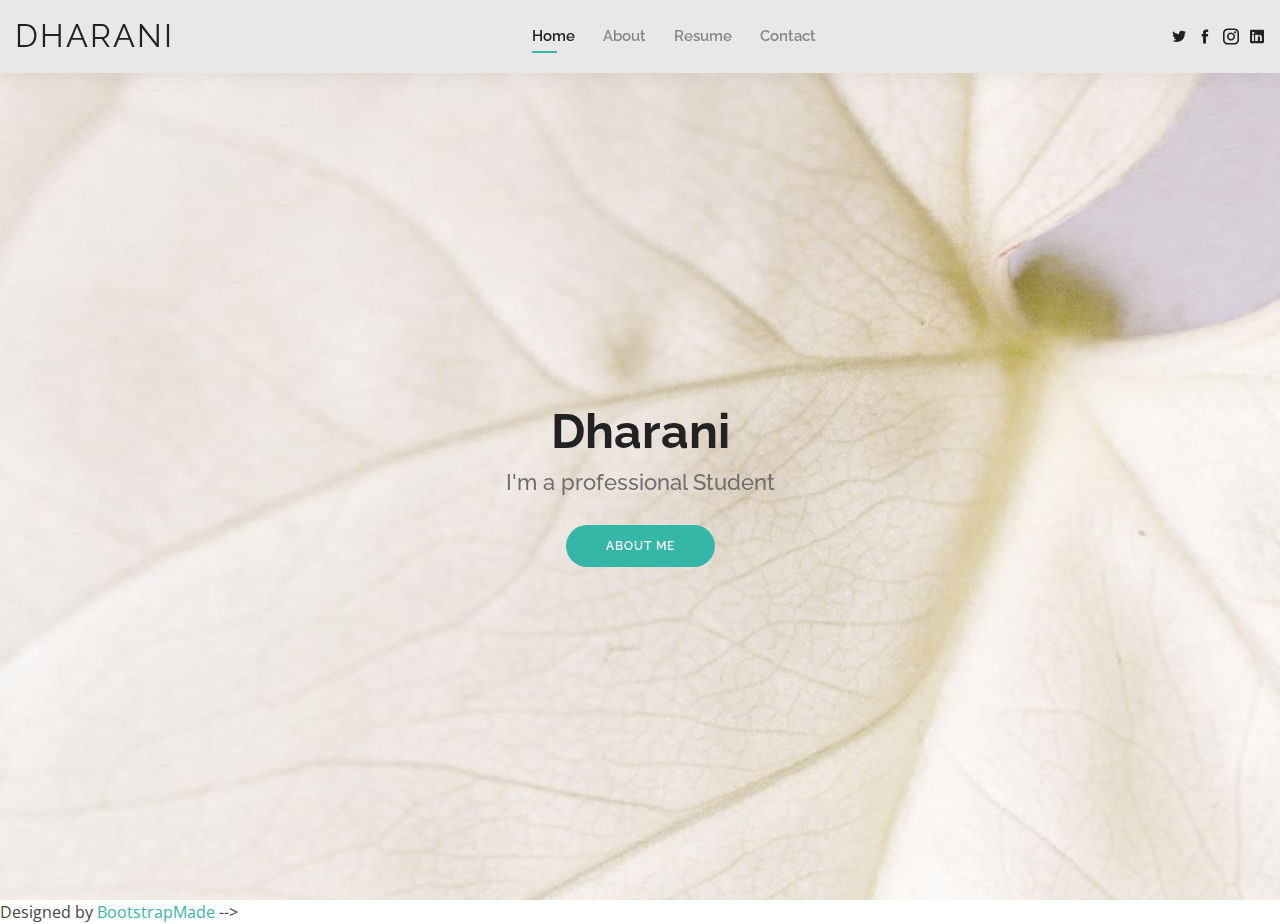
<file: index.html>
<!DOCTYPE html>
<html lang="en">

<head>
  <meta charset="utf-8">
  <meta content="width=device-width, initial-scale=1.0" name="viewport">

  <title>DHARANI Bootstrap Template - Index</title>
  <meta content="" name="description">
  <meta content="" name="keywords">

  <!-- Favicons -->
  <link href="assets/img/favicon.png" rel="icon">
  <link href="assets/img/apple-touch-icon.png" rel="apple-touch-icon">

  <!-- Google Fonts -->
  <link href="https://fonts.googleapis.com/css?family=Open+Sans:300,300i,400,400i,600,600i,700,700i|Raleway:300,300i,400,400i,500,500i,600,600i,700,700i|Poppins:300,300i,400,400i,500,500i,600,600i,700,700i" rel="stylesheet">

  <!-- Vendor CSS Files -->
  <link href="assets/vendor/bootstrap/css/bootstrap.min.css" rel="stylesheet">
  <link href="assets/vendor/icofont/icofont.min.css" rel="stylesheet">
  <link href="assets/vendor/owl.carousel/assets/owl.carousel.min.css" rel="stylesheet">
  <link href="assets/vendor/boxicons/css/boxicons.min.css" rel="stylesheet">
  <link href="assets/vendor/venobox/venobox.css" rel="stylesheet">
  <link href="assets/vendor/aos/aos.css" rel="stylesheet">

  <!-- Template Main CSS File -->
  <link href="assets/css/style.css" rel="stylesheet">

  <!-- =======================================================
  * Template Name: DHARANI - v2.1.1
  * Template URL: https://bootstrapmade.com/kelly-free-bootstrap-cv-resume-html-template/
  * Author: BootstrapMade.com
  * License: https://bootstrapmade.com/license/
  ======================================================== -->
</head>

<body>

  <!-- ======= Header ======= -->
  <header id="header" class="fixed-top">
    <div class="container-fluid d-flex justify-content-between align-items-center">

      <h1 class="logo"><a href="index.html">Dharani</a></h1>
      <!-- Uncomment below if you prefer to use an image logo -->
      <!-- <a href="index.html" class="logo"><img src="assets/img/logo.png" alt="" class="img-fluid"></a>-->

      <nav class="nav-menu d-none d-lg-block">
        <ul>
          <li class="active"><a href="index.html">Home</a></li>
          <li><a href="about.html">About</a></li>
          <li><a href="resume.html">Resume</a></li>
          <li><a href="contact.html">Contact</a></li>
        </ul>
      </nav><!-- .nav-menu -->

      <div class="header-social-links">
        <a href="#" class="twitter"><i class="icofont-twitter"></i></a>
        <a href="#" class="facebook"><i class="icofont-facebook"></i></a>
        <a href="#" class="instagram"><i class="icofont-instagram"></i></a>
        <a href="#" class="linkedin"><i class="icofont-linkedin"></i></i></a>
      </div>

    </div>

  </header><!-- End Header -->

  <!-- ======= Hero Section ======= -->
  <section id="hero" class="d-flex align-items-center">
    <div class="container d-flex flex-column align-items-center" data-aos="zoom-in" data-aos-delay="100">
      <h1>Dharani</h1>
      <h2>I'm a professional Student</h2>
      <a href=".html" class="btn-about">About Me</a>
    </div>
  </section><!-- End Hero -->

  <!-- ======= Footer ======= -->
  <!-- <footer id="footer">
    <div class="container">
      <div class="copyright">
        &copy; Copyright <strong><span>DHARANI</span></strong>. All Rights Reserved
      </div>
      <div class="credits">
        <!-- All the links in the footer should remain intact. -->
       <!-- You can delete the links only if you purchased the pro version.-->
        <!-- Licensing information: https://bootstrapmade.com/license/ -->
        <!-- Purchase the pro version with working PHP/AJAX contact form: https://bootstrapmade.com/Dharani
      -free-bootstrap-cv-resume-html-template/ -->
        Designed by <a href="https://bootstrapmade.com/">BootstrapMade</a>
      </div>
    </div> -->
  </footer><!-- End  Footer -->

  <div id="preloader"></div>
  <a href="#" class="back-to-top"><i class="bx bx-up-arrow-alt"></i></a>

  <!-- Vendor JS Files -->
  <script src="assets/vendor/jquery/jquery.min.js"></script>
  <script src="assets/vendor/bootstrap/js/bootstrap.bundle.min.js"></script>
  <script src="assets/vendor/jquery.easing/jquery.easing.min.js"></script>
  <script src="assets/vendor/php-email-form/validate.js"></script>
  <script src="assets/vendor/waypoints/jquery.waypoints.min.js"></script>
  <script src="assets/vendor/counterup/counterup.min.js"></script>
  <script src="assets/vendor/owl.carousel/owl.carousel.min.js"></script>
  <script src="assets/vendor/isotope-layout/isotope.pkgd.min.js"></script>
  <script src="assets/vendor/venobox/venobox.min.js"></script>
  <script src="assets/vendor/aos/aos.js"></script>

  <!-- Template Main JS File -->
  <script src="assets/js/main.js"></script>

</body>

</html>
</file>
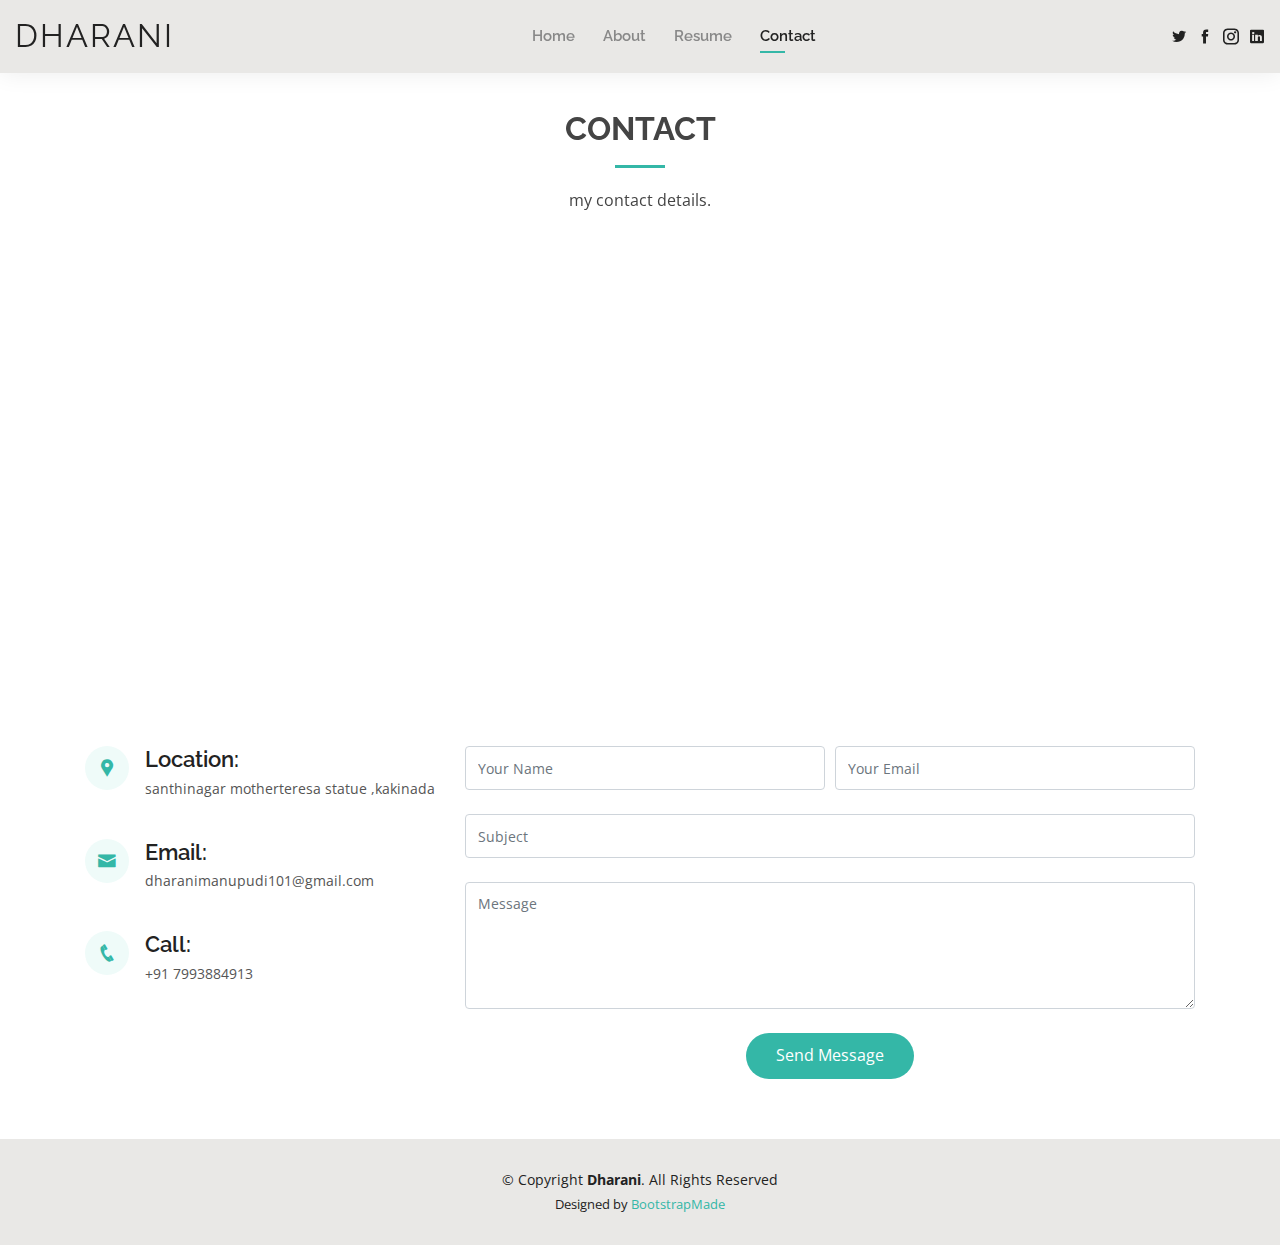
<file: contact.html>
<!DOCTYPE html>
<html lang="en">

<head>
  <meta charset="utf-8">
  <meta content="width=device-width, initial-scale=1.0" name="viewport">

  <title>Contact - Dharani Bootstrap Template</title>
  <meta content="" name="description">
  <meta content="" name="keywords">

  <!-- Favicons -->
  <link href="assets/img/favicon.png" rel="icon">
  <link href="assets/img/apple-touch-icon.png" rel="apple-touch-icon">

  <!-- Google Fonts -->
  <link href="https://fonts.googleapis.com/css?family=Open+Sans:300,300i,400,400i,600,600i,700,700i|Raleway:300,300i,400,400i,500,500i,600,600i,700,700i|Poppins:300,300i,400,400i,500,500i,600,600i,700,700i" rel="stylesheet">

  <!-- Vendor CSS Files -->
  <link href="assets/vendor/bootstrap/css/bootstrap.min.css" rel="stylesheet">
  <link href="assets/vendor/icofont/icofont.min.css" rel="stylesheet">
  <link href="assets/vendor/owl.carousel/assets/owl.carousel.min.css" rel="stylesheet">
  <link href="assets/vendor/boxicons/css/boxicons.min.css" rel="stylesheet">
  <link href="assets/vendor/venobox/venobox.css" rel="stylesheet">
  <link href="assets/vendor/aos/aos.css" rel="stylesheet">

  <!-- Template Main CSS File -->
  <link href="assets/css/style.css" rel="stylesheet">

  <!-- =======================================================
  * Template Name: Dharani- v2.1.1
  * Template URL: https://bootstrapmade.com/Dharani-free-bootstrap-cv-resume-html-template/
  * Author: BootstrapMade.com
  * License: https://bootstrapmade.com/license/
  ======================================================== -->
</head>

<body>

  <!-- ======= Header ======= -->
  <header id="header" class="fixed-top">
    <div class="container-fluid d-flex justify-content-between align-items-center">

      <h1 class="logo"><a href="index.html">Dharani</a></h1>
      <!-- Uncomment below if you prefer to use an image logo -->
      <!-- <a href="index.html" class="logo"><img src="assets/img/logo.png" alt="" class="img-fluid"></a>-->

      <nav class="nav-menu d-none d-lg-block">
        <ul>
          <li><a href="index.html">Home</a></li>
          <li><a href="about.html">About</a></li>
          <li><a href="resume.html">Resume</a></li>
          <li class="active"><a href="contact.html">Contact</a></li>
        </ul>
      </nav><!-- .nav-menu -->

      <div class="header-social-links">
        <a href="#" class="twitter"><i class="icofont-twitter"></i></a>
        <a href="#" class="facebook"><i class="icofont-facebook"></i></a>
        <a href="#" class="instagram"><i class="icofont-instagram"></i></a>
        <a href="#" class="linkedin"><i class="icofont-linkedin"></i></i></a>
      </div>

    </div>

  </header><!-- End Header -->

  <main id="main">

    <!-- ======= Contact Section ======= -->
    <section id="contact" class="contact">
      <div class="container" data-aos="fade-up">

        <div class="section-title">
          <h2>Contact</h2>
          <p>my contact details.</p>
        </div>

        <div>
        <iframe src="https://www.google.com/maps/embed?pb=!1m18!1m12!1m3!1d3816.121477216994!2d82.24066336480527!3d16.96857398833086!2m3!1f0!2f0!3f0!3m2!1i1024!2i768!4f13.1!3m3!1m2!1s0x3a38286fb6f7a74f%3A0x791da094c1f72ee7!2sSanthi%20Nagar%2C%20G%20O%20Colony%2C%20Kakinada%2C%20Andhra%20Pradesh%20533003%2C%20India!5e0!3m2!1sen!2sbg!4v1621644023805!5m2!1sen!2sbg" width="600" height="450" style="border:0;" allowfullscreen="" loading="lazy"></iframe>
        </div>

        <div class="row mt-5">

          <div class="col-lg-4">
            <div class="info">
              <div class="address">
                <i class="icofont-google-map"></i>
                <h4>Location:</h4>
                <p>santhinagar motherteresa statue ,kakinada</p>
              </div>

              <div class="email">
                <i class="icofont-envelope"></i>
                <h4>Email:</h4>
                <p>dharanimanupudi101@gmail.com</p>
              </div>

              <div class="phone">
                <i class="icofont-phone"></i>
                <h4>Call:</h4>
                <p>+91 7993884913</p>
              </div>

            </div>

          </div>

          <div class="col-lg-8 mt-5 mt-lg-0">

            <form action="forms/contact.php" method="post" role="form" class="php-email-form">
              <div class="form-row">
                <div class="col-md-6 form-group">
                  <input type="text" name="name" class="form-control" id="name" placeholder="Your Name" data-rule="minlen:4" data-msg="Please enter at least 4 chars" />
                  <div class="validate"></div>
                </div>
                <div class="col-md-6 form-group">
                  <input type="email" class="form-control" name="email" id="email" placeholder="Your Email" data-rule="email" data-msg="Please enter a valid email" />
                  <div class="validate"></div>
                </div>
              </div>
              <div class="form-group">
                <input type="text" class="form-control" name="subject" id="subject" placeholder="Subject" data-rule="minlen:4" data-msg="Please enter at least 8 chars of subject" />
                <div class="validate"></div>
              </div>
              <div class="form-group">
                <textarea class="form-control" name="message" rows="5" data-rule="required" data-msg="Please write something for us" placeholder="Message"></textarea>
                <div class="validate"></div>
              </div>
              <div class="mb-3">
                <div class="loading">Loading</div>
                <div class="error-message"></div>
                <div class="sent-message">Your message has been sent. Thank you!</div>
              </div>
              <div class="text-center"><button type="submit">Send Message</button></div>
            </form>

          </div>

        </div>

      </div>
    </section><!-- End Contact Section -->

  </main><!-- End #main -->

  <!-- ======= Footer ======= -->
  <footer id="footer">
    <div class="container">
      <div class="copyright">
        &copy; Copyright <strong><span>Dharani</span></strong>. All Rights Reserved
      </div>
      <div class="credits">
        <!-- All the links in the footer should remain intact. -->
        <!-- You can delete the links only if you purchased the pro version. -->
        <!-- Licensing information: https://bootstrapmade.com/license/ -->
        <!-- Purchase the pro version with working PHP/AJAX contact form: https://bootstrapmade.com/
          Dharani-free-bootstrap-cv-resume-html-template/ -->
        Designed by <a href="https://bootstrapmade.com/">BootstrapMade</a>
      </div>
    </div>
  </footer><!-- End  Footer -->

  <div id="preloader"></div>
  <a href="#" class="back-to-top"><i class="bx bx-up-arrow-alt"></i></a>

  <!-- Vendor JS Files -->
  <script src="assets/vendor/jquery/jquery.min.js"></script>
  <script src="assets/vendor/bootstrap/js/bootstrap.bundle.min.js"></script>
  <script src="assets/vendor/jquery.easing/jquery.easing.min.js"></script>
  <script src="assets/vendor/php-email-form/validate.js"></script>
  <script src="assets/vendor/waypoints/jquery.waypoints.min.js"></script>
  <script src="assets/vendor/counterup/counterup.min.js"></script>
  <script src="assets/vendor/owl.carousel/owl.carousel.min.js"></script>
  <script src="assets/vendor/isotope-layout/isotope.pkgd.min.js"></script>
  <script src="assets/vendor/venobox/venobox.min.js"></script>
  <script src="assets/vendor/aos/aos.js"></script>

  <!-- Template Main JS File -->
  <script src="assets/js/main.js"></script>

</body>

</html>
</file>
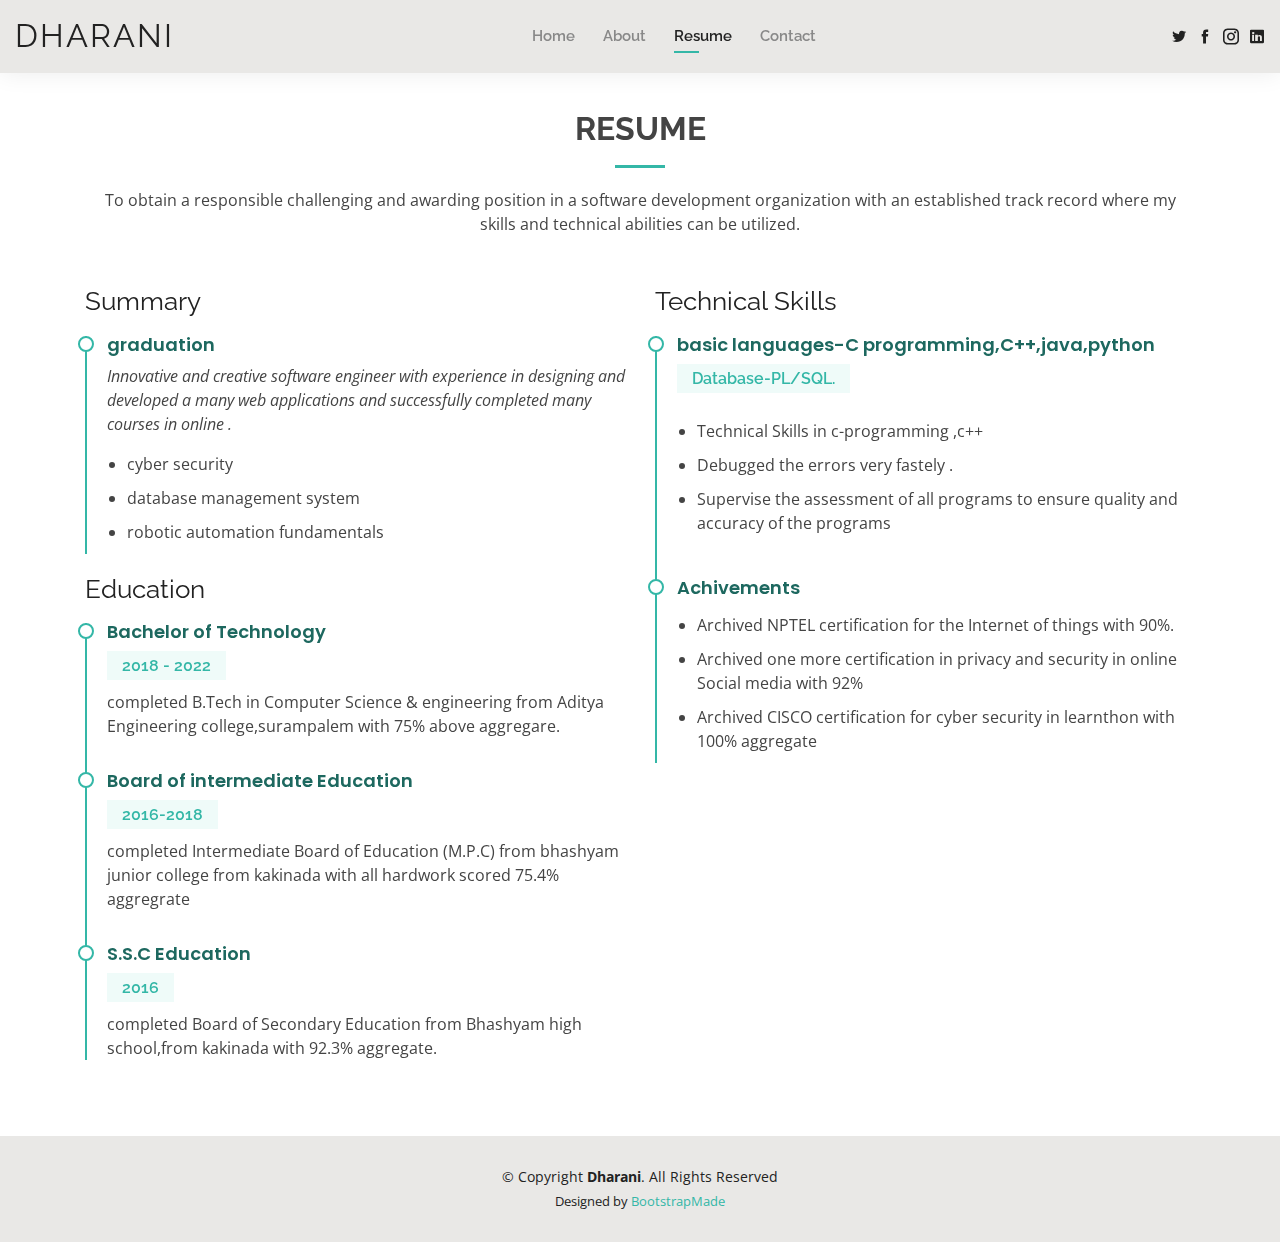
<file: resume.html>
<!DOCTYPE html>
<html lang="en">

<head>
  <meta charset="utf-8">
  <meta content="width=device-width, initial-scale=1.0" name="viewport">

  <title>Resume - Dharani Bootstrap Template</title>
  <meta content="" name="description">
  <meta content="" name="keywords">

  <!-- Favicons -->
  <link href="assets/img/favicon.png" rel="icon">
  <link href="assets/img/apple-touch-icon.png" rel="apple-touch-icon">

  <!-- Google Fonts -->
  <link href="https://fonts.googleapis.com/css?family=Open+Sans:300,300i,400,400i,600,600i,700,700i|Raleway:300,300i,400,400i,500,500i,600,600i,700,700i|Poppins:300,300i,400,400i,500,500i,600,600i,700,700i" rel="stylesheet">

  <!-- Vendor CSS Files -->
  <link href="assets/vendor/bootstrap/css/bootstrap.min.css" rel="stylesheet">
  <link href="assets/vendor/icofont/icofont.min.css" rel="stylesheet">
  <link href="assets/vendor/owl.carousel/assets/owl.carousel.min.css" rel="stylesheet">
  <link href="assets/vendor/boxicons/css/boxicons.min.css" rel="stylesheet">
  <link href="assets/vendor/venobox/venobox.css" rel="stylesheet">
  <link href="assets/vendor/aos/aos.css" rel="stylesheet">

  <!-- Template Main CSS File -->
  <link href="assets/css/style.css" rel="stylesheet">

  <!-- =======================================================
  * Template Name: Dharani - v2.1.1
  * Template URL: https://bootstrapmade.com/Dharani-free-bootstrap-cv-resume-html-template/
  * Author: BootstrapMade.com
  * License: https://bootstrapmade.com/license/
  ======================================================== -->
</head>

<body>

  <!-- ======= Header ======= -->
  <header id="header" class="fixed-top">
    <div class="container-fluid d-flex justify-content-between align-items-center">

      <h1 class="logo"><a href="index.html">Dharani</a></h1>
      <!-- Uncomment below if you prefer to use an image logo -->
      <!-- <a href="index.html" class="logo"><img src="assets/img/logo.png" alt="" class="img-fluid"></a>-->

      <nav class="nav-menu d-none d-lg-block">
        <ul>
          <li><a href="index.html">Home</a></li>
          <li><a href="about.html">About</a></li>
          <li class="active"><a href="resume.html">Resume</a></li>
          <li><a href="contact.html">Contact</a></li>
        </ul>
      </nav><!-- .nav-menu -->

      <div class="header-social-links">
        <a href="#" class="twitter"><i class="icofont-twitter"></i></a>
        <a href="#" class="facebook"><i class="icofont-facebook"></i></a>
        <a href="#" class="instagram"><i class="icofont-instagram"></i></a>
        <a href="#" class="linkedin"><i class="icofont-linkedin"></i></i></a>
      </div>

    </div>

  </header><!-- End Header -->

  <main id="main">

    <!-- ======= Resume Section ======= -->
    <section id="resume" class="resume">
      <div class="container" data-aos="fade-up">

        <div class="section-title">
          <h2>Resume</h2>
          <p>To obtain a responsible challenging and awarding position in a software development organization with an established track record where my skills and technical abilities can be utilized.</p>
        </div>    

        <div class="row">
          <div class="col-lg-6">
            <h3 class="resume-title">Summary</h3>
            <div class="resume-item pb-0">
              <h4>graduation</h4>
              <p><em>Innovative and creative software engineer with  experience in designing and developed a many web applications and successfully completed many courses in online .</em></p>
              <p>
              <ul>
                <li>cyber security</li>
                <li>database management system</li>
                <li>robotic automation fundamentals</li>
              </ul>
              </p>
            </div>

            <h3 class="resume-title">Education</h3>
            <div class="resume-item">
              <h4>Bachelor of Technology</h4>
              <h5>2018 - 2022</h5>
              <p>completed B.Tech in Computer Science & engineering from Aditya Engineering college,surampalem with 75% above aggregare.  </p>
            </div>
            <div class="resume-item">
              <h4>Board of intermediate Education</h4>
              <h5>2016-2018</h5>
              <p>completed Intermediate Board of Education (M.P.C) from bhashyam junior college from kakinada with all hardwork scored 75.4% aggregrate </p>
            </div>
            <div class="resume-item">
              <h4>S.S.C Education</h4>
              <h5>2016</h5>
              <p>completed Board of Secondary Education from Bhashyam high school,from kakinada with 92.3% aggregate.</p>
            </div>
          </div>
          <div class="col-lg-6">
            <h3 class="resume-title">Technical Skills</h3>
            <div class="resume-item">
              <h4>basic languages-C programming,C++,java,python</h4>
              <h5>Database-PL/SQL.</h5>
              <p><em> </em></p>
              <p>
              <ul>
                <li>Technical Skills in c-programming ,c++ </li>
                <li>Debugged  the errors very fastely . </li>
                <li>Supervise the assessment of all programs to ensure quality and accuracy of the programs</li>
                 </ul>
               </p>
            </div>
            <div class="resume-item">
              <h4>Achivements</h4>
               <p>
              <ul>
                <li>Archived NPTEL certification for the Internet of things with 90%.</li>
                <li>Archived one more certification in privacy and security in online Social media with 92%</li>
                <li>Archived CISCO certification for cyber security in learnthon with 100% aggregate</li>
              </ul>
              </p>
            </div>
          </div>
        </div>

      </div>
    </section><!-- End Resume Section -->

  </main><!-- End #main -->

  <!-- ======= Footer ======= -->
  <footer id="footer">
    <div class="container">
      <div class="copyright">
        &copy; Copyright <strong><span>Dharani</span></strong>. All Rights Reserved
      </div>
      <div class="credits">
        <!-- All the links in the footer should remain intact. -->
        <!-- You can delete the links only if you p`urchased the pro version. -->
        <!-- Licensing information: https://bootstrapmade.com/license/ -->
        <!-- Purchase the pro version with working PHP/AJAX contact form: https://bootstrapmade.com/Dharani-free-bootstrap-cv-resume-html-template/ -->
        Designed by <a href="https://bootstrapmade.com/">BootstrapMade</a>
      </div>
    </div>
  </footer><!-- End  Footer -->

  <div id="preloader"></div>
  <a href="#" class="back-to-top"><i class="bx bx-up-arrow-alt"></i></a>

  <!-- Vendor JS Files -->
  <script src="assets/vendor/jquery/jquery.min.js"></script>
  <script src="assets/vendor/bootstrap/js/bootstrap.bundle.min.js"></script>
  <script src="assets/vendor/jquery.easing/jquery.easing.min.js"></script>
  <script src="assets/vendor/php-email-form/validate.js"></script>
  <script src="assets/vendor/waypoints/jquery.waypoints.min.js"></script>
  <script src="assets/vendor/counterup/counterup.min.js"></script>
  <script src="assets/vendor/owl.carousel/owl.carousel.min.js"></script>
  <script src="assets/vendor/isotope-layout/isotope.pkgd.min.js"></script>
  <script src="assets/vendor/venobox/venobox.min.js"></script>
  <script src="assets/vendor/aos/aos.js"></script>

  <!-- Template Main JS File -->
  <script src="assets/js/main.js"></script>

</body>

</html>
</file>
<file: assets/vendor/venobox/venobox.css>
/* ------ venobox.css --------*/
.vbox-overlay *, .vbox-overlay *:before, .vbox-overlay *:after{
    -webkit-backface-visibility: hidden;
    -webkit-box-sizing:border-box;
    -moz-box-sizing:border-box;
    box-sizing:border-box;
}
.vbox-overlay * { 
    -webkit-backface-visibility: visible;
    backface-visibility: visible;
}
.vbox-overlay{
    display: -webkit-flex;
    display: flex;
    -webkit-flex-direction: column;
    flex-direction: column;
    -webkit-justify-content: center;
    justify-content: center;
    -webkit-align-items: center;
    align-items: center;
    position: fixed;
    left: 0;
    top: 0;
    bottom: 0;
    right: 0;
    z-index: 999999;
}

/* ----- navigation ----- */
.vbox-title{
    width: 100%;
    height: 40px;
    float: left;
    text-align: center;
    line-height: 28px;
    font-size: 12px;
    padding: 6px 50px;
    overflow: hidden;
    position: fixed;
    display: none;
    left: 0;
    z-index: 89;
}
.vbox-close{
    cursor: pointer;
    position: fixed;
    top: -1px;
    right: 0;
    width: 50px;
    height: 40px;
    padding: 6px;
    display: block;
    background-position:10px center;
    overflow: hidden;
    font-size: 24px;
    line-height: 1;
    text-align: center;
    z-index: 99;
}
.vbox-left{
    cursor: pointer;
    position: fixed;
    left: 0;
    height: 40px;
    overflow: hidden;
    line-height: 28px;
    font-size: 12px;
    z-index: 99;
    display: flex;
    align-items:center;
}
.vbox-num{
    display: inline-block;
    margin: 6px 0 6px 15px;
}
/* ----- Social share ----- */
.vbox-share{
    line-height: 28px;
    font-size: 12px;
    overflow: hidden;
    position: fixed;
    left: 0;
    z-index: 98;
    display: flex;
    align-items:center;
    justify-content: center;
    width: 100%;
    text-align: center;
}
.vbox-share svg{
    max-height: 28px;
    width: 28px;
    z-index: 10;
    margin-left: 12px;
    margin-top: 6px;
    margin-bottom: 6px;
    vertical-align: middle;
}


/* ----- navigation ARROWS ----- */
.vbox-next, .vbox-prev{
    position: fixed;
    top: 50%;
    margin-top: -15px;
    overflow: hidden;
    cursor: pointer;
    display: block;
    width: 45px;
    height: 45px;
    z-index: 99;
}
.vbox-next span, .vbox-prev span{
    position: relative;
    width: 20px;
    height: 20px;
    border: 2px solid transparent;
    border-top-color: #B6B6B6;
    border-right-color: #B6B6B6;
    text-indent: -100px;
    position: absolute;
    top: 8px;
    display: block;
}
.vbox-prev{
    left: 15px;
}
.vbox-next{
    right: 15px;
}
.vbox-prev span{
    left: 10px;
    -ms-transform: rotate(-135deg);
    -webkit-transform: rotate(-135deg);
    transform: rotate(-135deg);
}
.vbox-next span{
    -ms-transform: rotate(45deg);
    -webkit-transform: rotate(45deg);
    transform: rotate(45deg);
    right: 10px;
}
/* ------- inline window ------ */
.vbox-inline{
    width: 420px;
    height: 315px;
    height: 70vh;
    padding: 10px;
    background: #fff;
    margin: 0 auto;
    overflow: auto;
    text-align: left;
}
/* ------- Video & iFrames window ------ */
.venoframe{
    max-width: 100%;
    width: 100%;
    border: none;
    width: 100%;
    height: 260px;
    height: 70vh;
}
.venoframe.vbvid{
    height: 260px;
}
@media (min-width: 768px) {
    .venoframe, .vbox-inline{
        width: 90%;
        height: 360px;
        height: 70vh;
    }
    .venoframe.vbvid{
        width: 640px;
        height: 360px;
    }
}
@media (min-width: 992px) {
    .venoframe, .vbox-inline{
        max-width: 1200px;
        width: 80%;
        height: 540px;
        height: 70vh;
    }
    .venoframe.vbvid{
        width: 960px;
        height: 540px;
    }
}
/* 
Please do NOT edit this part! 
or at least read this note: http://i.imgur.com/7C0ws9e.gif
*/
.vbox-open{
    overflow: hidden;
}
.vbox-container{
    position: absolute;
    left: 0;
    right: 0;
    top: 0;
    bottom: 0;
    overflow-x: hidden;
    overflow-y: scroll;
    overflow-scrolling: touch;
    -webkit-overflow-scrolling: touch;
    z-index: 20;
    max-height: 100%;

}

.vbox-content{
    text-align: center;
    float: left;
    width: 100%;
    position: relative;
    overflow: hidden;
    padding: 20px 4%;
}
.vbox-container img{
    max-width: 100%;
    height: auto;
}
.vbox-figlio{
    box-shadow: 0 0 12px rgba(0,0,0,0.19), 0 6px 6px rgba(0,0,0,0.23);
    max-width: 100%;
    text-align: initial;
}
img.vbox-figlio{
    -webkit-user-select: none;
-khtml-user-select: none;
-moz-user-select: none;
-o-user-select: none;
user-select: none;
}
.vbox-content.swipe-left{
    margin-left: -200px !important;
}
.vbox-content.swipe-right{
    margin-left: 200px !important;
}
.vbox-animated{
    webkit-transition: margin 300ms ease-out;
    transition: margin 300ms ease-out;
}

/* ---------- preloader ----------
 * SPINKIT 
 * http://tobiasahlin.com/spinkit/
-------------------------------- */
.sk-double-bounce,.sk-rotating-plane{width:40px;height:40px;margin:40px auto}.sk-rotating-plane{background-color:#333;-webkit-animation:sk-rotatePlane 1.2s infinite ease-in-out;animation:sk-rotatePlane 1.2s infinite ease-in-out}@-webkit-keyframes sk-rotatePlane{0%{-webkit-transform:perspective(120px) rotateX(0) rotateY(0);transform:perspective(120px) rotateX(0) rotateY(0)}50%{-webkit-transform:perspective(120px) rotateX(-180.1deg) rotateY(0);transform:perspective(120px) rotateX(-180.1deg) rotateY(0)}100%{-webkit-transform:perspective(120px) rotateX(-180deg) rotateY(-179.9deg);transform:perspective(120px) rotateX(-180deg) rotateY(-179.9deg)}}@keyframes sk-rotatePlane{0%{-webkit-transform:perspective(120px) rotateX(0) rotateY(0);transform:perspective(120px) rotateX(0) rotateY(0)}50%{-webkit-transform:perspective(120px) rotateX(-180.1deg) rotateY(0);transform:perspective(120px) rotateX(-180.1deg) rotateY(0)}100%{-webkit-transform:perspective(120px) rotateX(-180deg) rotateY(-179.9deg);transform:perspective(120px) rotateX(-180deg) rotateY(-179.9deg)}}.sk-double-bounce{position:relative}.sk-double-bounce .sk-child{width:100%;height:100%;border-radius:50%;background-color:#333;opacity:.6;position:absolute;top:0;left:0;-webkit-animation:sk-doubleBounce 2s infinite ease-in-out;animation:sk-doubleBounce 2s infinite ease-in-out}.sk-chasing-dots .sk-child,.sk-spinner-pulse,.sk-three-bounce .sk-child{background-color:#333;border-radius:100%}.sk-double-bounce .sk-double-bounce2{-webkit-animation-delay:-1s;animation-delay:-1s}@-webkit-keyframes sk-doubleBounce{0%,100%{-webkit-transform:scale(0);transform:scale(0)}50%{-webkit-transform:scale(1);transform:scale(1)}}@keyframes sk-doubleBounce{0%,100%{-webkit-transform:scale(0);transform:scale(0)}50%{-webkit-transform:scale(1);transform:scale(1)}}.sk-wave{margin:40px auto;width:50px;height:40px;text-align:center;font-size:10px}.sk-wave .sk-rect{background-color:#333;height:100%;width:6px;display:inline-block;-webkit-animation:sk-waveStretchDelay 1.2s infinite ease-in-out;animation:sk-waveStretchDelay 1.2s infinite ease-in-out}.sk-wave .sk-rect1{-webkit-animation-delay:-1.2s;animation-delay:-1.2s}.sk-wave .sk-rect2{-webkit-animation-delay:-1.1s;animation-delay:-1.1s}.sk-wave .sk-rect3{-webkit-animation-delay:-1s;animation-delay:-1s}.sk-wave .sk-rect4{-webkit-animation-delay:-.9s;animation-delay:-.9s}.sk-wave .sk-rect5{-webkit-animation-delay:-.8s;animation-delay:-.8s}@-webkit-keyframes sk-waveStretchDelay{0%,100%,40%{-webkit-transform:scaleY(.4);transform:scaleY(.4)}20%{-webkit-transform:scaleY(1);transform:scaleY(1)}}@keyframes sk-waveStretchDelay{0%,100%,40%{-webkit-transform:scaleY(.4);transform:scaleY(.4)}20%{-webkit-transform:scaleY(1);transform:scaleY(1)}}.sk-wandering-cubes{margin:40px auto;width:40px;height:40px;position:relative}.sk-wandering-cubes .sk-cube{background-color:#333;width:10px;height:10px;position:absolute;top:0;left:0;-webkit-animation:sk-wanderingCube 1.8s ease-in-out -1.8s infinite both;animation:sk-wanderingCube 1.8s ease-in-out -1.8s infinite both}.sk-chasing-dots,.sk-spinner-pulse{width:40px;height:40px;margin:40px auto}.sk-wandering-cubes .sk-cube2{-webkit-animation-delay:-.9s;animation-delay:-.9s}@-webkit-keyframes sk-wanderingCube{0%{-webkit-transform:rotate(0);transform:rotate(0)}25%{-webkit-transform:translateX(30px) rotate(-90deg) scale(.5);transform:translateX(30px) rotate(-90deg) scale(.5)}50%{-webkit-transform:translateX(30px) translateY(30px) rotate(-179deg);transform:translateX(30px) translateY(30px) rotate(-179deg)}50.1%{-webkit-transform:translateX(30px) translateY(30px) rotate(-180deg);transform:translateX(30px) translateY(30px) rotate(-180deg)}75%{-webkit-transform:translateX(0) translateY(30px) rotate(-270deg) scale(.5);transform:translateX(0) translateY(30px) rotate(-270deg) scale(.5)}100%{-webkit-transform:rotate(-360deg);transform:rotate(-360deg)}}@keyframes sk-wanderingCube{0%{-webkit-transform:rotate(0);transform:rotate(0)}25%{-webkit-transform:translateX(30px) rotate(-90deg) scale(.5);transform:translateX(30px) rotate(-90deg) scale(.5)}50%{-webkit-transform:translateX(30px) translateY(30px) rotate(-179deg);transform:translateX(30px) translateY(30px) rotate(-179deg)}50.1%{-webkit-transform:translateX(30px) translateY(30px) rotate(-180deg);transform:translateX(30px) translateY(30px) rotate(-180deg)}75%{-webkit-transform:translateX(0) translateY(30px) rotate(-270deg) scale(.5);transform:translateX(0) translateY(30px) rotate(-270deg) scale(.5)}100%{-webkit-transform:rotate(-360deg);transform:rotate(-360deg)}}.sk-spinner-pulse{-webkit-animation:sk-pulseScaleOut 1s infinite ease-in-out;animation:sk-pulseScaleOut 1s infinite ease-in-out}@-webkit-keyframes sk-pulseScaleOut{0%{-webkit-transform:scale(0);transform:scale(0)}100%{-webkit-transform:scale(1);transform:scale(1);opacity:0}}@keyframes sk-pulseScaleOut{0%{-webkit-transform:scale(0);transform:scale(0)}100%{-webkit-transform:scale(1);transform:scale(1);opacity:0}}.sk-chasing-dots{position:relative;text-align:center;-webkit-animation:sk-chasingDotsRotate 2s infinite linear;animation:sk-chasingDotsRotate 2s infinite linear}.sk-chasing-dots .sk-child{width:60%;height:60%;display:inline-block;position:absolute;top:0;-webkit-animation:sk-chasingDotsBounce 2s infinite ease-in-out;animation:sk-chasingDotsBounce 2s infinite ease-in-out}.sk-chasing-dots .sk-dot2{top:auto;bottom:0;-webkit-animation-delay:-1s;animation-delay:-1s}@-webkit-keyframes sk-chasingDotsRotate{100%{-webkit-transform:rotate(360deg);transform:rotate(360deg)}}@keyframes sk-chasingDotsRotate{100%{-webkit-transform:rotate(360deg);transform:rotate(360deg)}}@-webkit-keyframes sk-chasingDotsBounce{0%,100%{-webkit-transform:scale(0);transform:scale(0)}50%{-webkit-transform:scale(1);transform:scale(1)}}@keyframes sk-chasingDotsBounce{0%,100%{-webkit-transform:scale(0);transform:scale(0)}50%{-webkit-transform:scale(1);transform:scale(1)}}.sk-three-bounce{margin:40px auto;width:80px;text-align:center}.sk-three-bounce .sk-child{width:20px;height:20px;display:inline-block;-webkit-animation:sk-three-bounce 1.4s ease-in-out 0s infinite both;animation:sk-three-bounce 1.4s ease-in-out 0s infinite both}.sk-circle .sk-child:before,.sk-fading-circle .sk-circle:before{display:block;border-radius:100%;content:'';background-color:#333}.sk-three-bounce .sk-bounce1{-webkit-animation-delay:-.32s;animation-delay:-.32s}.sk-three-bounce .sk-bounce2{-webkit-animation-delay:-.16s;animation-delay:-.16s}@-webkit-keyframes sk-three-bounce{0%,100%,80%{-webkit-transform:scale(0);transform:scale(0)}40%{-webkit-transform:scale(1);transform:scale(1)}}@keyframes sk-three-bounce{0%,100%,80%{-webkit-transform:scale(0);transform:scale(0)}40%{-webkit-transform:scale(1);transform:scale(1)}}.sk-circle{margin:40px auto;width:40px;height:40px;position:relative}.sk-circle .sk-child{width:100%;height:100%;position:absolute;left:0;top:0}.sk-circle .sk-child:before{margin:0 auto;width:15%;height:15%;-webkit-animation:sk-circleBounceDelay 1.2s infinite ease-in-out both;animation:sk-circleBounceDelay 1.2s infinite ease-in-out both}.sk-circle .sk-circle2{-webkit-transform:rotate(30deg);-ms-transform:rotate(30deg);transform:rotate(30deg)}.sk-circle .sk-circle3{-webkit-transform:rotate(60deg);-ms-transform:rotate(60deg);transform:rotate(60deg)}.sk-circle .sk-circle4{-webkit-transform:rotate(90deg);-ms-transform:rotate(90deg);transform:rotate(90deg)}.sk-circle .sk-circle5{-webkit-transform:rotate(120deg);-ms-transform:rotate(120deg);transform:rotate(120deg)}.sk-circle .sk-circle6{-webkit-transform:rotate(150deg);-ms-transform:rotate(150deg);transform:rotate(150deg)}.sk-circle .sk-circle7{-webkit-transform:rotate(180deg);-ms-transform:rotate(180deg);transform:rotate(180deg)}.sk-circle .sk-circle8{-webkit-transform:rotate(210deg);-ms-transform:rotate(210deg);transform:rotate(210deg)}.sk-circle .sk-circle9{-webkit-transform:rotate(240deg);-ms-transform:rotate(240deg);transform:rotate(240deg)}.sk-circle .sk-circle10{-webkit-transform:rotate(270deg);-ms-transform:rotate(270deg);transform:rotate(270deg)}.sk-circle .sk-circle11{-webkit-transform:rotate(300deg);-ms-transform:rotate(300deg);transform:rotate(300deg)}.sk-circle .sk-circle12{-webkit-transform:rotate(330deg);-ms-transform:rotate(330deg);transform:rotate(330deg)}.sk-circle .sk-circle2:before{-webkit-animation-delay:-1.1s;animation-delay:-1.1s}.sk-circle .sk-circle3:before{-webkit-animation-delay:-1s;animation-delay:-1s}.sk-circle .sk-circle4:before{-webkit-animation-delay:-.9s;animation-delay:-.9s}.sk-circle .sk-circle5:before{-webkit-animation-delay:-.8s;animation-delay:-.8s}.sk-circle .sk-circle6:before{-webkit-animation-delay:-.7s;animation-delay:-.7s}.sk-circle .sk-circle7:before{-webkit-animation-delay:-.6s;animation-delay:-.6s}.sk-circle .sk-circle8:before{-webkit-animation-delay:-.5s;animation-delay:-.5s}.sk-circle .sk-circle9:before{-webkit-animation-delay:-.4s;animation-delay:-.4s}.sk-circle .sk-circle10:before{-webkit-animation-delay:-.3s;animation-delay:-.3s}.sk-circle .sk-circle11:before{-webkit-animation-delay:-.2s;animation-delay:-.2s}.sk-circle .sk-circle12:before{-webkit-animation-delay:-.1s;animation-delay:-.1s}@-webkit-keyframes sk-circleBounceDelay{0%,100%,80%{-webkit-transform:scale(0);transform:scale(0)}40%{-webkit-transform:scale(1);transform:scale(1)}}@keyframes sk-circleBounceDelay{0%,100%,80%{-webkit-transform:scale(0);transform:scale(0)}40%{-webkit-transform:scale(1);transform:scale(1)}}.sk-cube-grid{width:40px;height:40px;margin:40px auto}.sk-cube-grid .sk-cube{width:33.33%;height:33.33%;background-color:#333;float:left;-webkit-animation:sk-cubeGridScaleDelay 1.3s infinite ease-in-out;animation:sk-cubeGridScaleDelay 1.3s infinite ease-in-out}.sk-cube-grid .sk-cube1{-webkit-animation-delay:.2s;animation-delay:.2s}.sk-cube-grid .sk-cube2{-webkit-animation-delay:.3s;animation-delay:.3s}.sk-cube-grid .sk-cube3{-webkit-animation-delay:.4s;animation-delay:.4s}.sk-cube-grid .sk-cube4{-webkit-animation-delay:.1s;animation-delay:.1s}.sk-cube-grid .sk-cube5{-webkit-animation-delay:.2s;animation-delay:.2s}.sk-cube-grid .sk-cube6{-webkit-animation-delay:.3s;animation-delay:.3s}.sk-cube-grid .sk-cube7{-webkit-animation-delay:0ms;animation-delay:0ms}.sk-cube-grid .sk-cube8{-webkit-animation-delay:.1s;animation-delay:.1s}.sk-cube-grid .sk-cube9{-webkit-animation-delay:.2s;animation-delay:.2s}@-webkit-keyframes sk-cubeGridScaleDelay{0%,100%,70%{-webkit-transform:scale3D(1,1,1);transform:scale3D(1,1,1)}35%{-webkit-transform:scale3D(0,0,1);transform:scale3D(0,0,1)}}@keyframes sk-cubeGridScaleDelay{0%,100%,70%{-webkit-transform:scale3D(1,1,1);transform:scale3D(1,1,1)}35%{-webkit-transform:scale3D(0,0,1);transform:scale3D(0,0,1)}}.sk-fading-circle{margin:40px auto;width:40px;height:40px;position:relative}.sk-fading-circle .sk-circle{width:100%;height:100%;position:absolute;left:0;top:0}.sk-fading-circle .sk-circle:before{margin:0 auto;width:15%;height:15%;-webkit-animation:sk-circleFadeDelay 1.2s infinite ease-in-out both;animation:sk-circleFadeDelay 1.2s infinite ease-in-out both}.sk-fading-circle .sk-circle2{-webkit-transform:rotate(30deg);-ms-transform:rotate(30deg);transform:rotate(30deg)}.sk-fading-circle .sk-circle3{-webkit-transform:rotate(60deg);-ms-transform:rotate(60deg);transform:rotate(60deg)}.sk-fading-circle .sk-circle4{-webkit-transform:rotate(90deg);-ms-transform:rotate(90deg);transform:rotate(90deg)}.sk-fading-circle .sk-circle5{-webkit-transform:rotate(120deg);-ms-transform:rotate(120deg);transform:rotate(120deg)}.sk-fading-circle .sk-circle6{-webkit-transform:rotate(150deg);-ms-transform:rotate(150deg);transform:rotate(150deg)}.sk-fading-circle .sk-circle7{-webkit-transform:rotate(180deg);-ms-transform:rotate(180deg);transform:rotate(180deg)}.sk-fading-circle .sk-circle8{-webkit-transform:rotate(210deg);-ms-transform:rotate(210deg);transform:rotate(210deg)}.sk-fading-circle .sk-circle9{-webkit-transform:rotate(240deg);-ms-transform:rotate(240deg);transform:rotate(240deg)}.sk-fading-circle .sk-circle10{-webkit-transform:rotate(270deg);-ms-transform:rotate(270deg);transform:rotate(270deg)}.sk-fading-circle .sk-circle11{-webkit-transform:rotate(300deg);-ms-transform:rotate(300deg);transform:rotate(300deg)}.sk-fading-circle .sk-circle12{-webkit-transform:rotate(330deg);-ms-transform:rotate(330deg);transform:rotate(330deg)}.sk-fading-circle .sk-circle2:before{-webkit-animation-delay:-1.1s;animation-delay:-1.1s}.sk-fading-circle .sk-circle3:before{-webkit-animation-delay:-1s;animation-delay:-1s}.sk-fading-circle .sk-circle4:before{-webkit-animation-delay:-.9s;animation-delay:-.9s}.sk-fading-circle .sk-circle5:before{-webkit-animation-delay:-.8s;animation-delay:-.8s}.sk-fading-circle .sk-circle6:before{-webkit-animation-delay:-.7s;animation-delay:-.7s}.sk-fading-circle .sk-circle7:before{-webkit-animation-delay:-.6s;animation-delay:-.6s}.sk-fading-circle .sk-circle8:before{-webkit-animation-delay:-.5s;animation-delay:-.5s}.sk-fading-circle .sk-circle9:before{-webkit-animation-delay:-.4s;animation-delay:-.4s}.sk-fading-circle .sk-circle10:before{-webkit-animation-delay:-.3s;animation-delay:-.3s}.sk-fading-circle .sk-circle11:before{-webkit-animation-delay:-.2s;animation-delay:-.2s}.sk-fading-circle .sk-circle12:before{-webkit-animation-delay:-.1s;animation-delay:-.1s}@-webkit-keyframes sk-circleFadeDelay{0%,100%,39%{opacity:0}40%{opacity:1}}@keyframes sk-circleFadeDelay{0%,100%,39%{opacity:0}40%{opacity:1}}.sk-folding-cube{margin:40px auto;width:40px;height:40px;position:relative;-webkit-transform:rotateZ(45deg);transform:rotateZ(45deg)}.sk-folding-cube .sk-cube{float:left;width:50%;height:50%;position:relative;-webkit-transform:scale(1.1);-ms-transform:scale(1.1);transform:scale(1.1)}.sk-folding-cube .sk-cube:before{content:'';position:absolute;top:0;left:0;width:100%;height:100%;background-color:#333;-webkit-animation:sk-foldCubeAngle 2.4s infinite linear both;animation:sk-foldCubeAngle 2.4s infinite linear both;-webkit-transform-origin:100% 100%;-ms-transform-origin:100% 100%;transform-origin:100% 100%}.sk-folding-cube .sk-cube2{-webkit-transform:scale(1.1) rotateZ(90deg);transform:scale(1.1) rotateZ(90deg)}.sk-folding-cube .sk-cube3{-webkit-transform:scale(1.1) rotateZ(180deg);transform:scale(1.1) rotateZ(180deg)}.sk-folding-cube .sk-cube4{-webkit-transform:scale(1.1) rotateZ(270deg);transform:scale(1.1) rotateZ(270deg)}.sk-folding-cube .sk-cube2:before{-webkit-animation-delay:.3s;animation-delay:.3s}.sk-folding-cube .sk-cube3:before{-webkit-animation-delay:.6s;animation-delay:.6s}.sk-folding-cube .sk-cube4:before{-webkit-animation-delay:.9s;animation-delay:.9s}@-webkit-keyframes sk-foldCubeAngle{0%,10%{-webkit-transform:perspective(140px) rotateX(-180deg);transform:perspective(140px) rotateX(-180deg);opacity:0}25%,75%{-webkit-transform:perspective(140px) rotateX(0);transform:perspective(140px) rotateX(0);opacity:1}100%,90%{-webkit-transform:perspective(140px) rotateY(180deg);transform:perspective(140px) rotateY(180deg);opacity:0}}@keyframes sk-foldCubeAngle{0%,10%{-webkit-transform:perspective(140px) rotateX(-180deg);transform:perspective(140px) rotateX(-180deg);opacity:0}25%,75%{-webkit-transform:perspective(140px) rotateX(0);transform:perspective(140px) rotateX(0);opacity:1}100%,90%{-webkit-transform:perspective(140px) rotateY(180deg);transform:perspective(140px) rotateY(180deg);opacity:0}}
</file>
<file: assets/css/style.css>
/**
* Template Name: DHARANI - v2.1.1
* Template URL: https://bootstrapmade.com/kelly-free-bootstrap-cv-resume-html-template/
* Author: BootstrapMade.com
* License: https://bootstrapmade.com/license/
*/

/*--------------------------------------------------------------
# General
--------------------------------------------------------------*/
body {
  font-family: "Open Sans", sans-serif;
  color: #444444;
}

a {
  color: #34b7a7;
}

a:hover {
  color: #51cdbe;
  text-decoration: none;
}

h1, h2, h3, h4, h5, h6 {
  font-family: "Raleway", sans-serif;
}

#main {
  margin-top: 50px;
}

@media (max-width: 992px) {
  #main {
    margin-top: 30px;
  }
}

/*--------------------------------------------------------------
# Preloader
--------------------------------------------------------------*/
#preloader {
  position: fixed;
  top: 0;
  left: 0;
  right: 0;
  bottom: 0;
  z-index: 9999;
  overflow: hidden;
  background: #fff;
}

#preloader:before {
  content: "";
  position: fixed;
  top: calc(50% - 30px);
  left: calc(50% - 30px);
  border: 6px solid #34b7a7;
  border-top-color: #dcf5f2;
  border-radius: 50%;
  width: 60px;
  height: 60px;
  -webkit-animation: animate-preloader 1s linear infinite;
  animation: animate-preloader 1s linear infinite;
}

@-webkit-keyframes animate-preloader {
  0% {
    transform: rotate(0deg);
  }
  100% {
    transform: rotate(360deg);
  }
}

@keyframes animate-preloader {
  0% {
    transform: rotate(0deg);
  }
  100% {
    transform: rotate(360deg);
  }
}

/*--------------------------------------------------------------
# Back to top button
--------------------------------------------------------------*/
.back-to-top {
  position: fixed;
  display: none;
  right: 15px;
  bottom: 15px;
  z-index: 99999;
}

.back-to-top i {
  display: flex;
  align-items: center;
  justify-content: center;
  font-size: 24px;
  width: 40px;
  height: 40px;
  border-radius: 50px;
  background: #34b7a7;
  color: #fff;
  transition: all 0.4s;
}

.back-to-top i:hover {
  background: #3dc8b7;
  color: #fff;
}

/*--------------------------------------------------------------
# Header
--------------------------------------------------------------*/
#header {
  background: #e9e8e6;
  box-shadow: 0px 0px 25px 0 rgba(0, 0, 0, 0.08);
  z-index: 997;
  padding: 15px 0;
}

#header .logo {
  font-size: 32px;
  margin: 0;
  padding: 0;
  line-height: 1;
  font-weight: 400;
  letter-spacing: 2px;
  text-transform: uppercase;
}

#header .logo a {
  color: #222222;
}

#header .logo img {
  max-height: 40px;
}

@media (max-width: 992px) {
  #header .logo {
    font-size: 28px;
  }
}

/*--------------------------------------------------------------
# Navigation Menu
--------------------------------------------------------------*/
/* Desktop Navigation */
.nav-menu ul {
  margin: 0;
  padding: 0;
  list-style: none;
}

.nav-menu > ul {
  display: flex;
}

.nav-menu > ul > li {
  position: relative;
  white-space: nowrap;
  padding: 10px 0 10px 28px;
}

.nav-menu a {
  display: block;
  position: relative;
  color: #888888;
  transition: 0.3s;
  font-size: 15px;
  font-family: "Raleway", sans-serif;
  font-weight: 600;
}

.nav-menu > ul > li > a:before {
  content: "";
  position: absolute;
  width: 0;
  height: 2px;
  bottom: -5px;
  left: 0;
  background-color: #34b7a7;
  visibility: hidden;
  width: 0px;
  transition: all 0.3s ease-in-out 0s;
}

.nav-menu a:hover:before, .nav-menu li:hover > a:before, .nav-menu .active > a:before {
  visibility: visible;
  width: 25px;
}

.nav-menu a:hover, .nav-menu .active > a, .nav-menu li:hover > a {
  color: #222222;
}

.nav-menu .drop-down ul {
  display: block;
  position: absolute;
  left: 28px;
  top: calc(100% + 30px);
  z-index: 99;
  opacity: 0;
  visibility: hidden;
  padding: 10px 0;
  background: #fff;
  box-shadow: 0px 0px 30px rgba(127, 137, 161, 0.25);
  transition: 0.3s;
}

.nav-menu .drop-down:hover > ul {
  opacity: 1;
  top: 100%;
  visibility: visible;
}

.nav-menu .drop-down li {
  min-width: 180px;
  position: relative;
}

.nav-menu .drop-down ul a {
  padding: 10px 20px;
  font-size: 14px;
  font-weight: 500;
  text-transform: none;
  color: #222222;
}

.nav-menu .drop-down ul a:hover, .nav-menu .drop-down ul .active > a, .nav-menu .drop-down ul li:hover > a {
  color: #34b7a7;
}

.nav-menu .drop-down > a:after {
  content: "\ea99";
  font-family: IcoFont;
  padding-left: 5px;
}

.nav-menu .drop-down .drop-down ul {
  top: 0;
  left: calc(100% - 30px);
}

.nav-menu .drop-down .drop-down:hover > ul {
  opacity: 1;
  top: 0;
  left: 100%;
}

.nav-menu .drop-down .drop-down > a {
  padding-right: 35px;
}

.nav-menu .drop-down .drop-down > a:after {
  content: "\eaa0";
  font-family: IcoFont;
  position: absolute;
  right: 15px;
}

@media (max-width: 1366px) {
  .nav-menu .drop-down .drop-down ul {
    left: -90%;
  }
  .nav-menu .drop-down .drop-down:hover > ul {
    left: -100%;
  }
  .nav-menu .drop-down .drop-down > a:after {
    content: "\ea9d";
  }
}

/* Mobile Navigation */
.mobile-nav-toggle {
  position: fixed;
  right: 15px;
  top: 17px;
  z-index: 9998;
  border: 0;
  background: none;
  font-size: 24px;
  transition: all 0.4s;
  outline: none !important;
  line-height: 1;
  cursor: pointer;
  text-align: right;
}

.mobile-nav-toggle i {
  color: #34b7a7;
}

.mobile-nav {
  position: fixed;
  top: 55px;
  right: 15px;
  bottom: 15px;
  left: 15px;
  z-index: 9999;
  overflow-y: auto;
  background: #fff;
  transition: ease-in-out 0.2s;
  opacity: 0;
  visibility: hidden;
  border-radius: 10px;
  padding: 10px 0;
}

.mobile-nav * {
  margin: 0;
  padding: 0;
  list-style: none;
}

.mobile-nav a {
  display: block;
  position: relative;
  color: #222222;
  padding: 10px 20px;
  font-weight: 500;
  outline: none;
}

.mobile-nav a:hover, .mobile-nav .active > a, .mobile-nav li:hover > a {
  color: #34b7a7;
  text-decoration: none;
}

.mobile-nav .drop-down > a:after {
  content: "\ea99";
  font-family: IcoFont;
  padding-left: 10px;
  position: absolute;
  right: 15px;
}

.mobile-nav .active.drop-down > a:after {
  content: "\eaa1";
}

.mobile-nav .drop-down > a {
  padding-right: 35px;
}

.mobile-nav .drop-down ul {
  display: none;
  overflow: hidden;
}

.mobile-nav .drop-down li {
  padding-left: 20px;
}

.mobile-nav-overly {
  width: 100%;
  height: 100%;
  z-index: 9997;
  top: 0;
  left: 0;
  position: fixed;
  background: rgba(9, 9, 9, 0.6);
  overflow: hidden;
  display: none;
  transition: ease-in-out 0.2s;
}

.mobile-nav-active {
  overflow: hidden;
}

.mobile-nav-active .mobile-nav {
  opacity: 1;
  visibility: visible;
}

.mobile-nav-active .mobile-nav-toggle i {
  color: #fff;
}

/*--------------------------------------------------------------
# Header Social Links
--------------------------------------------------------------*/
.header-social-links {
  padding-left: 20px;
}

.header-social-links a {
  color: #222222;
  padding-left: 6px;
  display: inline-block;
  line-height: 1px;
  transition: 0.3s;
  font-size: 16px;
}

.header-social-links a:hover {
  color: #34b7a7;
}

@media (max-width: 992px) {
  .header-social-links {
    padding: 0 48px 0 0;
  }
}

/*--------------------------------------------------------------
# Hero Section
--------------------------------------------------------------*/
#hero {
  width: 100%;
  height: 100vh;
  background: url("../img/text.img.jpg") top right;
  background-size: cover;
}

#hero .container {
  padding-top: 70px;
  position: relative;
}

@media (max-width: 992px) {
  #hero .container {
    padding-top: 58px;
  }
}

#hero h1 {
  margin: 0;
  font-size: 48px;
  font-weight: 700;
  line-height: 56px;
  color: #222222;
}

#hero h2 {
  color: #6f6f6f;
  margin: 10px 0 0 0;
  font-size: 22px;
}

#hero .btn-about {
  font-family: "Raleway", sans-serif;
  text-transform: uppercase;
  font-weight: 600;
  font-size: 12px;
  letter-spacing: 1px;
  display: inline-block;
  padding: 12px 40px;
  border-radius: 50px;
  transition: 0.5s;
  margin-top: 30px;
  color: #fff;
  background: #34b7a7;
}

#hero .btn-about:hover {
  background: #3dc8b7;
}

@media (min-width: 1024px) {
  #hero {
    background-attachment: fixed;
  }
}

@media (max-width: 992px) {
  #hero:before {
    content: "";
    background: rgba(255, 255, 255, 0.8);
    position: absolute;
    bottom: 0;
    top: 0;
    left: 0;
    right: 0;
  }
  #hero h1 {
    font-size: 28px;
    line-height: 36px;
  }
  #hero h2 {
    font-size: 18px;
    line-height: 24px;
  }
}

/*--------------------------------------------------------------
# Sections General
--------------------------------------------------------------*/
section {
  padding: 60px 0;
}

.section-bg {
  background-color: #e7f8f6;
}

.section-title {
  text-align: center;
  padding-bottom: 30px;
}

.section-title h2 {
  font-size: 32px;
  font-weight: bold;
  text-transform: uppercase;
  margin-bottom: 20px;
  padding-bottom: 20px;
  position: relative;
}

.section-title h2::after {
  content: '';
  position: absolute;
  display: block;
  width: 50px;
  height: 3px;
  background: #34b7a7;
  bottom: 0;
  left: calc(50% - 25px); 
}

.section-title p {
  margin-bottom: 0;
}

/*--------------------------------------------------------------
# Cta
--------------------------------------------------------------*/
.cta {
  background: linear-gradient(rgba(0, 0, 0, 0.6), rgba(0, 0, 0, 0.6)), url("../img/text.img.jpg") fixed center center;
  background-size: cover;
  padding: 80px 0;
}

.cta h3 {
  color: #fff;
  font-size: 28px;
  font-weight: 700;
}

.cta p {
  color: #fff;
}

.cta .cta-btn {
  font-family: "Raleway", sans-serif;
  text-transform: uppercase;
  font-weight: 500;
  font-size: 16px;
  letter-spacing: 1px;
  display: inline-block;
  padding: 8px 20px;
  border-radius: 2px;
  transition: 0.5s;
  margin: 10px;
  border: 2px solid #fff;
  color: #fff;
}

.cta .cta-btn:hover {
  background: #34b7a7;
  border: 2px solid #34b7a7;
}

@media (max-width: 1024px) {
  .cta {
    background-attachment: scroll;
  }
}

@media (min-width: 769px) {
  .cta .cta-btn-container {
    display: flex;
    align-items: center;
    justify-content: flex-end;
  }
}

/*--------------------------------------------------------------
# About
--------------------------------------------------------------*/
.about .content h3 {
  font-weight: 700;
  font-size: 26px;
  color: #555555;
}

.about .content ul {
  list-style: none;
  padding: 0;
}

.about .content ul li {
  padding-bottom: 10px;
}

.about .content ul i {
  font-size: 20px;
  padding-right: 2px;
  color: #34b7a7;
}

.about .content p:last-child {
  margin-bottom: 0;
}

/*--------------------------------------------------------------
# Skills
--------------------------------------------------------------*/
.skills .progress {
  height: 50px;
  display: block;
  background: none;
}

.skills .progress .skill {
  padding: 10px 0;
  margin: 0 0 6px 0;
  text-transform: uppercase;
  display: block;
  font-weight: 600;
  font-family: "Poppins", sans-serif;
  color: #222222;
}

.skills .progress .skill .val {
  float: right;
  font-style: normal;
}

.skills .progress-bar-wrap {
  background: #f3f3f3;
}

.skills .progress-bar {
  width: 1px;
  height: 10px;
  transition: .9s;
  background-color: #34b7a7;
}

/*--------------------------------------------------------------
# Facts
--------------------------------------------------------------*/
.facts .counters span {
  font-size: 48px;
  display: block;
  color: #34b7a7;
}

.facts .counters p {
  padding: 0;
  margin: 0 0 20px 0;
  font-family: "Raleway", sans-serif;
  font-size: 14px;
}

/*--------------------------------------------------------------
# Testimonials
--------------------------------------------------------------*/
.testimonials .section-header {
  margin-bottom: 40px;
}

.testimonials .testimonial-item {
  text-align: center;
}

.testimonials .testimonial-item .testimonial-img {
  width: 120px;
  border-radius: 50%;
  border: 4px solid #fff;
  margin: 0 auto;
}

.testimonials .testimonial-item h3 {
  font-size: 20px;
  font-weight: bold;
  margin: 10px 0 5px 0;
  color: #111;
}

.testimonials .testimonial-item h4 {
  font-size: 14px;
  color: #999;
  margin: 0 0 15px 0;
}

.testimonials .testimonial-item .quote-icon-left, .testimonials .testimonial-item .quote-icon-right {
  color: #c8efea;
  font-size: 26px;
}

.testimonials .testimonial-item .quote-icon-left {
  display: inline-block;
  left: -5px;
  position: relative;
}

.testimonials .testimonial-item .quote-icon-right {
  display: inline-block;
  right: -5px;
  position: relative;
  top: 10px;
}

.testimonials .testimonial-item p {
  font-style: italic;
  margin: 0 auto 15px auto;
}

.testimonials .owl-nav, .testimonials .owl-dots {
  margin-top: 5px;
  text-align: center;
}

.testimonials .owl-dot {
  display: inline-block;
  margin: 0 5px;
  width: 12px;
  height: 12px;
  border-radius: 50%;
  background-color: #ddd !important;
}

.testimonials .owl-dot.active {
  background-color: #34b7a7 !important;
}

@media (min-width: 992px) {
  .testimonials .testimonial-item p {
    width: 80%;
  }
}

/*--------------------------------------------------------------
# Resume
--------------------------------------------------------------*/
.resume .resume-title {
  font-size: 26px;
  font-weight: 400;
  margin-top: 20px;
  margin-bottom: 20px;
  color: #222222;
}

.resume .resume-item {
  padding: 0 0 20px 20px;
  margin-top: -2px;
  border-left: 2px solid #34b7a7;
  position: relative;
}

.resume .resume-item h4 {
  line-height: 18px;
  font-size: 18px;
  font-weight: 600;
  font-family: "Poppins", sans-serif;
  color: #1d685f;
  margin-bottom: 10px;
}

.resume .resume-item h5 {
  font-size: 16px;
  background: #effbf9;
  padding: 5px 15px;
  display: inline-block;
  font-weight: 600;
  margin-bottom: 10px;
  color: #34b7a7;
}

.resume .resume-item ul {
  padding-left: 20px;
}

.resume .resume-item ul li {
  padding-bottom: 10px;
}

.resume .resume-item:last-child {
  padding-bottom: 0;
}

.resume .resume-item::before {
  content: "";
  position: absolute;
  width: 16px;
  height: 16px;
  border-radius: 50px;
  left: -9px;
  top: 0;
  background: #fff;
  border: 2px solid #34b7a7;
}

/*--------------------------------------------------------------
# Services
--------------------------------------------------------------*/
.services .icon-box {
  text-align: center;
  padding: 70px 20px 80px 20px;
  transition: all ease-in-out 0.3s;
  background: #fff;
  box-shadow: 0px 0 35px 0 rgba(0, 0, 0, 0.08);
}

.services .icon-box .icon {
  margin: 0 auto;
  width: 100px;
  height: 100px;
  display: flex;
  align-items: center;
  justify-content: center;
  transition: ease-in-out 0.3s;
  position: relative;
}

.services .icon-box .icon i {
  font-size: 36px;
  transition: 0.5s;
  position: relative;
}

.services .icon-box .icon svg {
  position: absolute;
  top: 0;
  left: 0;
}

.services .icon-box .icon svg path {
  transition: 0.5s;
  fill: #f5f5f5;
}

.services .icon-box h4 {
  font-weight: 600;
  margin: 10px 0 15px 0;
  font-size: 22px;
}

.services .icon-box h4 a {
  color: #222222;
  transition: ease-in-out 0.3s;
}

.services .icon-box p {
  line-height: 24px;
  font-size: 14px;
  margin-bottom: 0;
}

.services .iconbox-blue i {
  color: #47aeff;
}

.services .iconbox-blue:hover .icon i {
  color: #fff;
}

.services .iconbox-blue:hover .icon path {
  fill: #47aeff;
}

.services .iconbox-orange i {
  color: #ffa76e;
}

.services .iconbox-orange:hover .icon i {
  color: #fff;
}

.services .iconbox-orange:hover .icon path {
  fill: #ffa76e;
}

.services .iconbox-pink i {
  color: #e80368;
}

.services .iconbox-pink:hover .icon i {
  color: #fff;
}

.services .iconbox-pink:hover .icon path {
  fill: #e80368;
}

.services .iconbox-yellow i {
  color: #ffbb2c;
}

.services .iconbox-yellow:hover .icon i {
  color: #fff;
}

.services .iconbox-yellow:hover .icon path {
  fill: #ffbb2c;
}

.services .iconbox-red i {
  color: #ff5828;
}

.services .iconbox-red:hover .icon i {
  color: #fff;
}

.services .iconbox-red:hover .icon path {
  fill: #ff5828;
}

.services .iconbox-teal i {
  color: #11dbcf;
}

.services .iconbox-teal:hover .icon i {
  color: #fff;
}

.services .iconbox-teal:hover .icon path {
  fill: #11dbcf;
}

/*--------------------------------------------------------------
# Portfolio
--------------------------------------------------------------*/
.portfolio .portfolio-item {
  margin-bottom: 30px;
}

.portfolio #portfolio-flters {
  padding: 0;
  margin: 0 auto 20px auto;
  list-style: none;
  text-align: center;
}

.portfolio #portfolio-flters li {
  cursor: pointer;
  display: inline-block;
  padding: 8px 16px 10px 16px;
  font-size: 13px;
  font-weight: 500;
  line-height: 1;
  text-transform: uppercase;
  color: #444444;
  margin-bottom: 5px;
  transition: all 0.3s ease-in-out;
  border-radius: 50px;
}

.portfolio #portfolio-flters li:hover, .portfolio #portfolio-flters li.filter-active {
  color: #fff;
  background: #34b7a7;
}

.portfolio #portfolio-flters li:last-child {
  margin-right: 0;
}

.portfolio .portfolio-wrap {
  transition: 0.3s;
  position: relative;
  overflow: hidden;
  z-index: 1;
  background: rgba(34, 34, 34, 0.6);
}

.portfolio .portfolio-wrap::before {
  content: "";
  background: rgba(34, 34, 34, 0.6);
  position: absolute;
  left: 0;
  right: 0;
  top: 0;
  bottom: 0;
  transition: all ease-in-out 0.3s;
  z-index: 2;
  opacity: 0;
}

.portfolio .portfolio-wrap img {
  transition: all ease-in-out 0.3s;
}

.portfolio .portfolio-wrap .portfolio-info {
  opacity: 0;
  position: absolute;
  top: 0;
  left: 0;
  right: 0;
  bottom: 0;
  z-index: 3;
  transition: all ease-in-out 0.3s;
  display: flex;
  flex-direction: column;
  justify-content: flex-end;
  align-items: flex-start;
  padding: 20px;
}

.portfolio .portfolio-wrap .portfolio-info h4 {
  font-size: 20px;
  color: #fff;
  font-weight: 600;
}

.portfolio .portfolio-wrap .portfolio-info p {
  color: rgba(255, 255, 255, 0.7);
  font-size: 14px;
  text-transform: uppercase;
  padding: 0;
  margin: 0;
  font-style: italic;
}

.portfolio .portfolio-wrap .portfolio-links {
  text-align: center;
  z-index: 4;
}

.portfolio .portfolio-wrap .portfolio-links a {
  color: #fff;
  margin: 0 5px 0 0;
  font-size: 28px;
  display: inline-block;
  transition: 0.3s;
}

.portfolio .portfolio-wrap .portfolio-links a:hover {
  color: #78d9cd;
}

.portfolio .portfolio-wrap:hover::before {
  opacity: 1;
}

.portfolio .portfolio-wrap:hover img {
  transform: scale(1.2);
}

.portfolio .portfolio-wrap:hover .portfolio-info {
  opacity: 1;
}

/*--------------------------------------------------------------
# Portfolio Details
--------------------------------------------------------------*/
.portfolio-details {
  padding: 0;
}

.portfolio-details .portfolio-title {
  font-size: 26px;
  font-weight: 700;
  margin-bottom: 20px;
}

.portfolio-details .portfolio-details-carousel .owl-nav, .portfolio-details .portfolio-details-carousel .owl-dots {
  margin-top: 5px;
  text-align: center;
}

.portfolio-details .portfolio-details-carousel .owl-dot {
  display: inline-block;
  margin: 0 5px;
  width: 12px;
  height: 12px;
  border-radius: 50%;
  background-color: #ddd !important;
}

.portfolio-details .portfolio-details-carousel .owl-dot.active {
  background-color: #34b7a7 !important;
}

.portfolio-details .portfolio-info {
  padding-top: 45px;
}

.portfolio-details .portfolio-info h3 {
  font-size: 22px;
  font-weight: 400;
  margin-bottom: 20px;
}

.portfolio-details .portfolio-info ul {
  list-style: none;
  padding: 0;
  font-size: 15px;
}

.portfolio-details .portfolio-info ul li + li {
  margin-top: 10px;
}

.portfolio-details .portfolio-info p {
  font-size: 15px;
  padding: 15px 0 0 0;
}

@media (max-width: 992px) {
  .portfolio-details .portfolio-info {
    padding-top: 20px;
  }
}

/*--------------------------------------------------------------
# Contact
--------------------------------------------------------------*/
.contact .info {
  width: 100%;
  background: #fff;
}

.contact .info i {
  font-size: 20px;
  color: #34b7a7;
  float: left;
  width: 44px;
  height: 44px;
  background: #effbf9;
  display: flex;
  justify-content: center;
  align-items: center;
  border-radius: 50px;
  transition: all 0.3s ease-in-out;
}

.contact .info h4 {
  padding: 0 0 0 60px;
  font-size: 22px;
  font-weight: 600;
  margin-bottom: 5px;
  color: #222222;
}

.contact .info p {
  padding: 0 0 0 60px;
  margin-bottom: 0;
  font-size: 14px;
  color: #555555;
}

.contact .info .email, .contact .info .phone {
  margin-top: 40px;
}

.contact .info .email:hover i, .contact .info .address:hover i, .contact .info .phone:hover i {
  background: #34b7a7;
  color: #fff;
}

.contact .php-email-form {
  width: 100%;
  background: #fff;
}

.contact .php-email-form .form-group {
  padding-bottom: 8px;
}

.contact .php-email-form .validate {
  display: none;
  color: red;
  margin: 0 0 15px 0;
  font-weight: 400;
  font-size: 13px;
}

.contact .php-email-form .error-message {
  display: none;
  color: #fff;
  background: #ed3c0d;
  text-align: center;
  padding: 15px;
  font-weight: 600;
}

.contact .php-email-form .sent-message {
  display: none;
  color: #fff;
  background: #18d26e;
  text-align: center;
  padding: 15px;
  font-weight: 600;
}

.contact .php-email-form .loading {
  display: none;
  background: #fff;
  text-align: center;
  padding: 15px;
}

.contact .php-email-form .loading:before {
  content: "";
  display: inline-block;
  border-radius: 50%;
  width: 24px;
  height: 24px;
  margin: 0 10px -6px 0;
  border: 3px solid #18d26e;
  border-top-color: #eee;
  -webkit-animation: animate-loading 1s linear infinite;
  animation: animate-loading 1s linear infinite;
}

.contact .php-email-form input, .contact .php-email-form textarea {
  border-radius: 4px;
  box-shadow: none;
  font-size: 14px;
}

.contact .php-email-form input:focus, .contact .php-email-form textarea:focus {
  border-color: #34b7a7;
}

.contact .php-email-form input {
  height: 44px;
}

.contact .php-email-form textarea {
  padding: 10px 12px;
}

.contact .php-email-form button[type="submit"] {
  background: #34b7a7;
  border: 0;
  padding: 10px 30px 12px 30px;
  color: #fff;
  transition: 0.4s;
  border-radius: 50px;
}

.contact .php-email-form button[type="submit"]:hover {
  background: #3dc8b7;
}

@-webkit-keyframes animate-loading {
  0% {
    transform: rotate(0deg);
  }
  100% {
    transform: rotate(360deg);
  }
}

@keyframes animate-loading {
  0% {
    transform: rotate(0deg);
  }
  100% {
    transform: rotate(360deg);
  }
}

/*--------------------------------------------------------------
# Footer
--------------------------------------------------------------*/
#footer {
  background: #e9e8e6;
  padding: 30px 0;
  color: #222222;
  font-size: 14px;
  text-align: center;
}

#footer .credits {
  padding-top: 5px;
  font-size: 13px;
}

#footer .credits a {
  color: #34b7a7;
}
</file>
